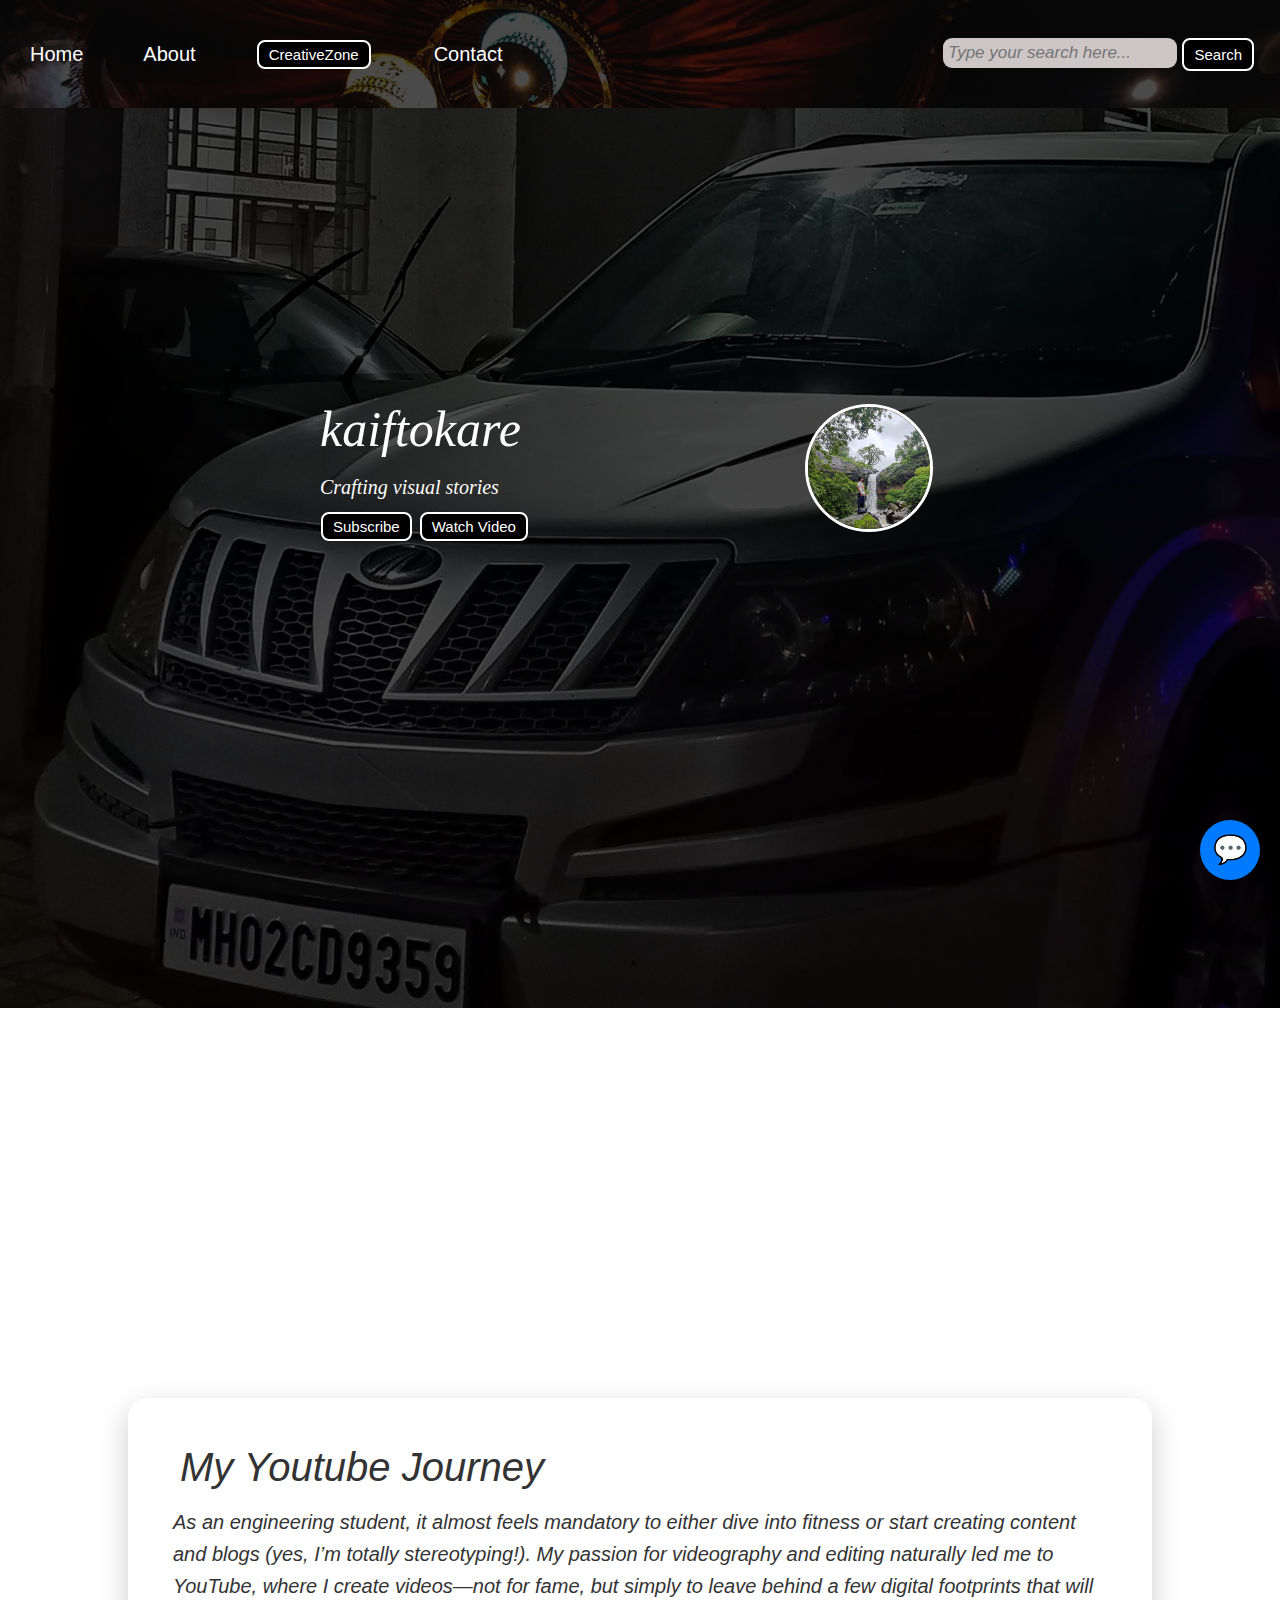
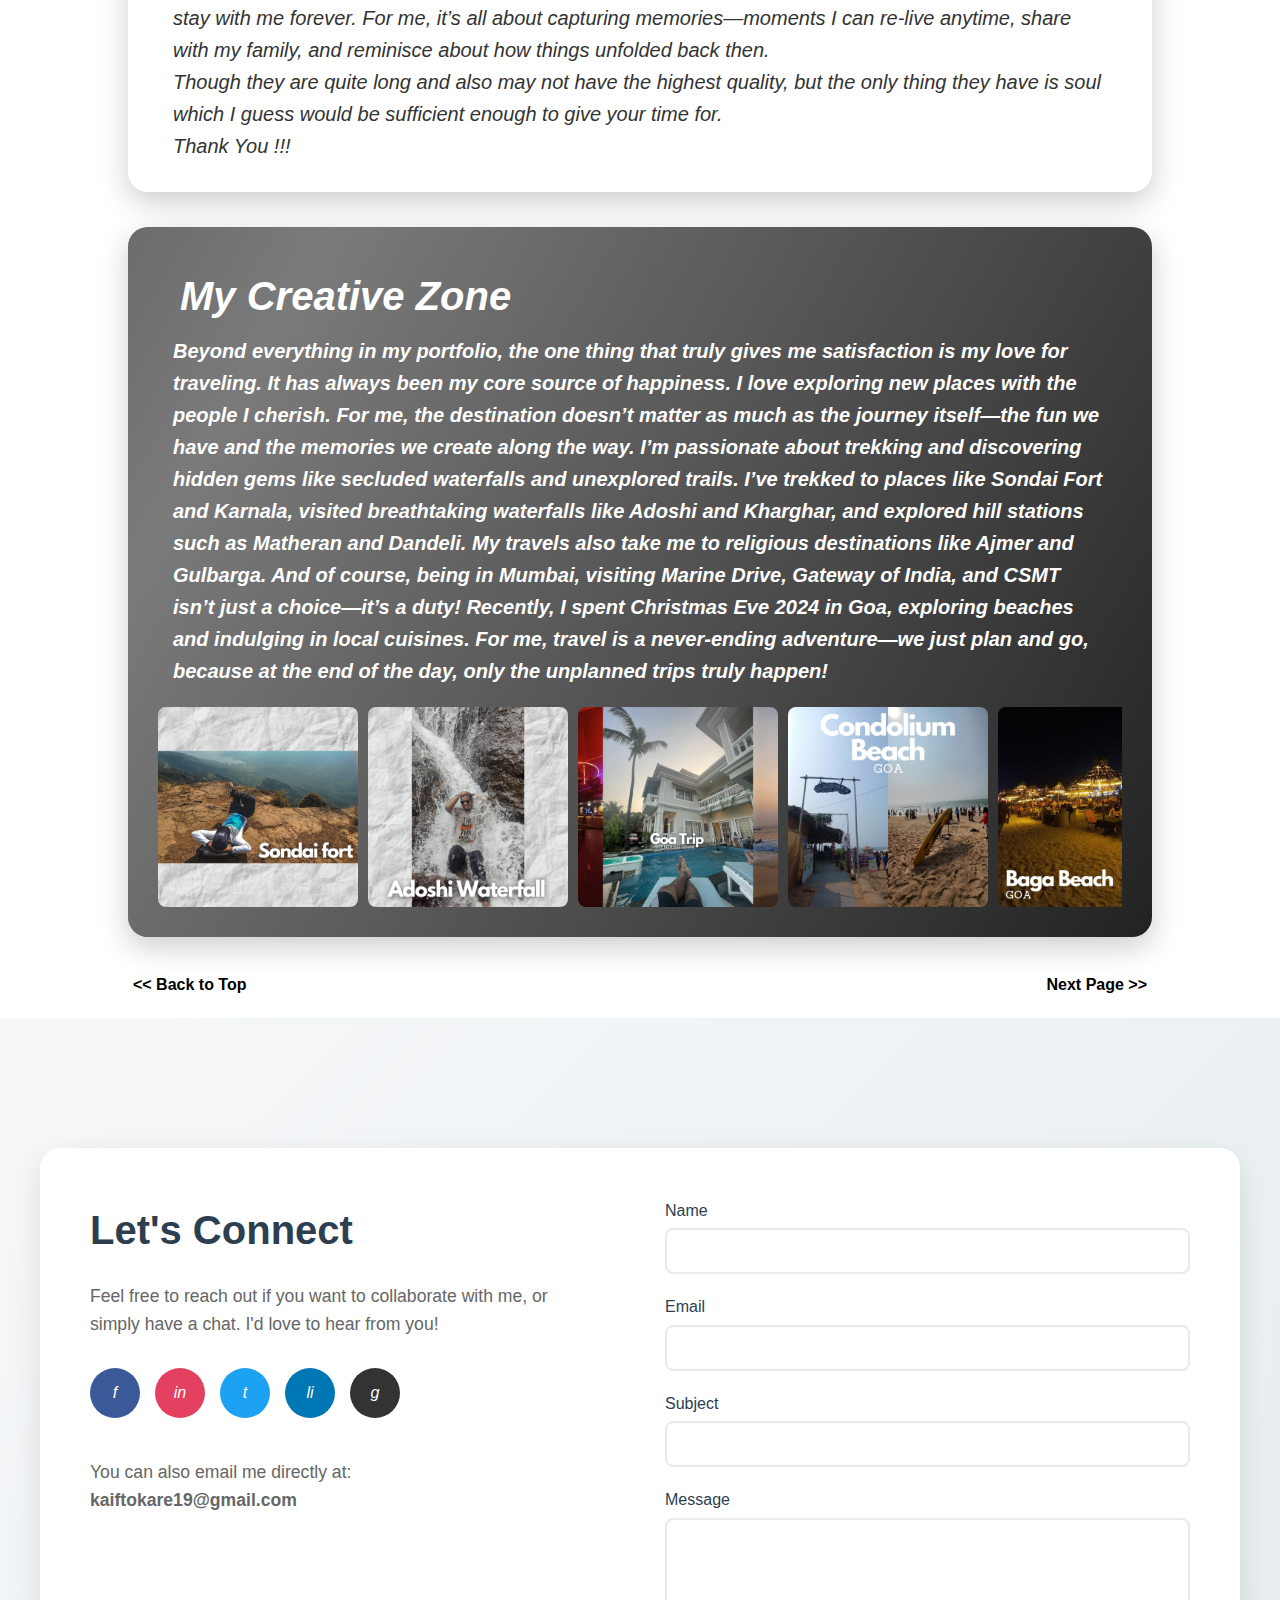
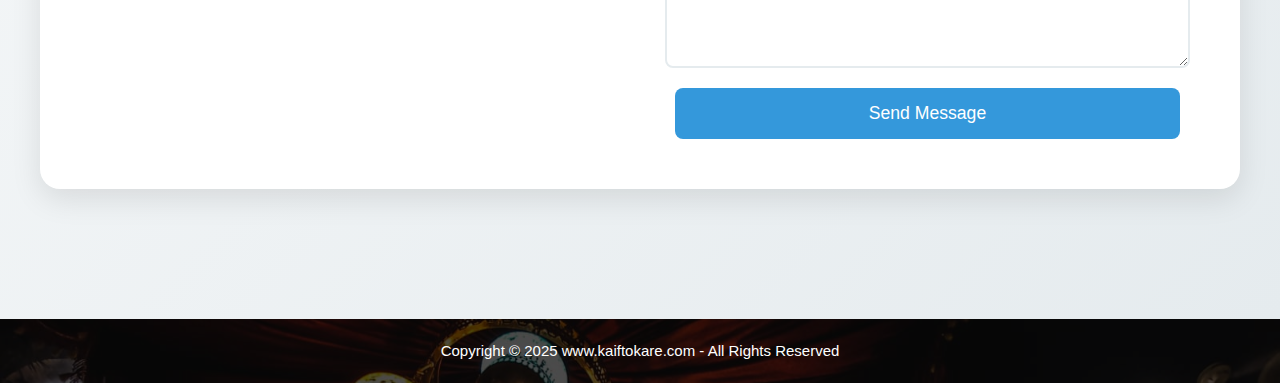
<file: services.html>
<!DOCTYPE html>
<html lang="en">

<head>
    <meta charset="UTF-8">
    <meta http-equiv="X-UA-Compatible" content="IE=edge">
    <meta name="viewport" content="width=device-width, initial-scale=1.0">
    <link rel="stylesheet" href="css/style.css">
    <title>kaiftokare - A Social Coder</title>
</head>

<body>
    <nav class="navbar background h-nav-resp">
        <ul class="nav-list v-class-resp">
            <li><a href="index.html">Home</a></li>
            <li><a href="about.html">About</a></li>
            <li><a href="services.html"><button class="btn">CreativeZone</button></a></li>
            <li><a href="index.html#contact">Contact</a></li>
        </ul>
        <div class="rightnav v-class-resp">
            <input type="text" id="searchQuery" class="search-bar" placeholder="Type your search here..." />
            <button class="btn btn-sm" onclick="searchGoogle()">Search</button>
            <script>
                function searchGoogle() {
                    // Get the search query
                    const query = document.getElementById("searchQuery").value.trim();

                    // Check if the query is not empty
                    if (query) {
                        // Redirect to Google search with the query
                        window.location.href = `https://www.google.com/search?q=${encodeURIComponent(query)}`;
                    } else {
                        alert("Please enter something to search!");
                    }
                }
            </script>
        </div>
        <div class="burger">
            <div class="line"></div>
            <div class="line"></div>
            <div class="line"></div>
        </div>
    </nav>
    <section class="background servicesSection services">
        <div class="box-main">

            <div class="firsthalf">
                <p class="text-big">kaiftokare</p>
                <p class="text-small">Crafting visual stories</p>
                <div class="buttons">
                    <a href="https://www.youtube.com/channel/UCRmKUDCAjbn1EbrLYfj8l4A"><button
                            class="btn">Subscribe</button></a>
                    <a href="https://youtu.be/hSNM10b3j7U"><button class="btn">Watch Video</button></a>
                </div>
            </div>

            <div class="secondhalf">
                <img src="image2/logo4.jpg" alt="Youtube Thubnail" class="glow3">
            </div>
        </div>
    </section>
    <div class="youtube">
        <iframe width="560" height="315" src="https://www.youtube.com/embed/wXhLbcCcmzA" title="YouTube video player"
            frameborder="0"
            allow="accelerometer; autoplay; clipboard-write; encrypted-media; gyroscope; picture-in-picture; web-share"
            allowfullscreen></iframe>

        <iframe width="560" height="315" src="https://www.youtube.com/embed/jd9qk3SibxY" title="YouTube video player"
            frameborder="0"
            allow="accelerometer; autoplay; clipboard-write; encrypted-media; gyroscope; picture-in-picture; web-share"
            allowfullscreen></iframe>

        <iframe width="560" height="315" src="https://www.youtube.com/embed/irFaDRQBVlc" title="YouTube video player"
            frameborder="0"
            allow="accelerometer; autoplay; clipboard-write; encrypted-media; gyroscope; picture-in-picture; web-share"
            allowfullscreen></iframe>

        <iframe width="560" height="315" src="https://www.youtube.com/embed/PHGMZYPNXsM" title="YouTube video player"
            frameborder="0"
            allow="accelerometer; autoplay; clipboard-write; encrypted-media; gyroscope; picture-in-picture; web-share"
            allowfullscreen></iframe>
    </div>
    <!-- Floating Chat Icon -->
    <div id="chat-icon">💬</div>

    <!-- Chatbot Window -->
    <div id="chatbot">
        <div id="chatbot-header">Crazybot</div>
        <div id="chatbot-body"></div>
        <div id="chatbot-footer">
            <input type="text" id="chatbot-input" placeholder="Type your message...">
            <button id="chatbot-send">Send</button>
        </div>
    </div>
    <script>
        // Global Variables
        let faqData = {}; // Will store the JSON data (questions and answers)
        let remainingQuestions = []; // Array of questions not yet asked
        let userQuestionCount = 0;  // Count of questions asked by the user
        let stage = 0; // 0: waiting for greeting, 1: suggestions displayed, 2: awaiting further action

        const chatIcon = document.getElementById('chat-icon');
        const chatbot = document.getElementById('chatbot');
        const chatbotBody = document.getElementById('chatbot-body');
        const chatbotInput = document.getElementById('chatbot-input');
        const chatbotSend = document.getElementById('chatbot-send');

        // Toggle chat window when icon is clicked
        chatIcon.addEventListener('click', () => {
            if (chatbot.style.display === 'none' || chatbot.style.display === '') {
                chatbot.style.display = 'flex';
                startConversation();
            } else {
                chatbot.style.display = 'none';
            }
        });

        // Append a message bubble to the chat area
        function addMessage(sender, text) {
            const messageDiv = document.createElement('div');
            messageDiv.classList.add('message');
            if (sender === 'Bot') {
                messageDiv.classList.add('bot-message');
            } else {
                messageDiv.classList.add('user-message');
            }
            messageDiv.textContent = text;
            chatbotBody.appendChild(messageDiv);
            chatbotBody.scrollTop = chatbotBody.scrollHeight;
        }

        // Start conversation by greeting the user
        function startConversation() {
            chatbotBody.innerHTML = ''; // Clear previous messages
            stage = 0;
            userQuestionCount = 0;
            addMessage('Bot', 'Heyy, please greet me by saying "hi" to continue.');
        }

        // --- Levenshtein Distance for Fuzzy Matching ---
        function levenshtein(a, b) {
            const an = a ? a.length : 0;
            const bn = b ? b.length : 0;
            if (an === 0) return bn;
            if (bn === 0) return an;
            const matrix = [];
            for (let i = 0; i <= bn; i++) { matrix[i] = [i]; }
            for (let j = 0; j <= an; j++) { matrix[0][j] = j; }
            for (let i = 1; i <= bn; i++) {
                for (let j = 1; j <= an; j++) {
                    if (b.charAt(i - 1).toLowerCase() === a.charAt(j - 1).toLowerCase()) {
                        matrix[i][j] = matrix[i - 1][j - 1];
                    } else {
                        matrix[i][j] = Math.min(
                            matrix[i - 1][j - 1] + 1,
                            matrix[i][j - 1] + 1,
                            matrix[i - 1][j] + 1
                        );
                    }
                }
            }
            return matrix[bn][an];
        }

        // Check if input is a greeting ("hi" or "hello") with allowance for a typo
        function isGreeting(input) {
            const greetings = ['hi','hey', 'hello'];
            for (let greet of greetings) {
                if (levenshtein(input.toLowerCase(), greet) <= 1) {
                    return true;
                }
            }
            return false;
        }

        // Find the best matching question among the remaining ones
        function findMatchingQuestion(input) {
            let bestMatch = null;
            let bestDistance = Infinity;
            for (let q of remainingQuestions) {
                let distance = levenshtein(input.toLowerCase(), q.toLowerCase());
                if (distance < bestDistance) {
                    bestDistance = distance;
                    bestMatch = q;
                }
            }
            // Accept a match if the distance is within an acceptable threshold
            if (bestMatch && bestDistance <= Math.max(1, bestMatch.length / 3)) {
                return bestMatch;
            }
            return null;
        }

        // Display the top 3 question suggestions (from remaining questions)
        function displaySuggestions() {
            // Remove any existing suggestion buttons (if any)
            let existingBtns = document.querySelectorAll('.question-btn, .option-container');
            existingBtns.forEach(btn => btn.remove());

            // If there are no remaining questions, tell the user
            if (remainingQuestions.length === 0) {
                addMessage('Bot', 'No more questions available. Thank you!');
                return;
            }

            // Show only the top 3 suggestions
            const suggestions = remainingQuestions.slice(0, 3);
            addMessage('Bot', 'Here are some questions you can ask:');
            suggestions.forEach(question => {
                const btn = document.createElement('button');
                btn.classList.add('question-btn');
                btn.textContent = question;
                btn.addEventListener('click', () => {
                    processUserQuestion(question);
                });
                chatbotBody.appendChild(btn);
            });
            chatbotBody.scrollTop = chatbotBody.scrollHeight;
        }

        // Process the user’s question input (whether typed or selected)
        function processUserQuestion(input) {
            // Display the user's message on the right
            addMessage('User', input);

            // Try to match the question among remaining questions
            let matchedQuestion;
            if (remainingQuestions.includes(input)) {
                matchedQuestion = input;
            } else {
                matchedQuestion = findMatchingQuestion(input);
            }

            // If a match is found, display the answer and remove that question from suggestions
            if (matchedQuestion) {
                addMessage('Bot', faqData[matchedQuestion]);
                // Remove the answered question from the remaining list
                remainingQuestions = remainingQuestions.filter(q => q !== matchedQuestion);
                userQuestionCount++;
            } else {
                addMessage('Bot', 'This question is irrelevant!!!');
            }

            // Decide what to do next
            if (userQuestionCount > 0 && userQuestionCount % 5 === 0 && remainingQuestions.length > 0) {
                // Ask if the user wants to continue
                askToContinue();
            } else {
                // Show next suggestions after a short delay
                setTimeout(() => {
                    displaySuggestions();
                }, 500);
            }
        }

        // Ask the user if they want to ask more questions
        function askToContinue() {
            // Remove any existing suggestion buttons
            let existingBtns = document.querySelectorAll('.question-btn, .option-container');
            existingBtns.forEach(btn => btn.remove());

            addMessage('Bot', 'Would you like to ask more questions?');
            const optionContainer = document.createElement('div');
            optionContainer.classList.add('option-container');

            const yesBtn = document.createElement('button');
            yesBtn.classList.add('option-btn');
            yesBtn.textContent = 'Yes';
            yesBtn.addEventListener('click', () => {
                addMessage('User', 'Yes');
                setTimeout(() => { displaySuggestions(); }, 300);
            });

            const noBtn = document.createElement('button');
            noBtn.classList.add('option-btn');
            noBtn.textContent = 'No';
            noBtn.addEventListener('click', () => {
                addMessage('User', 'No');
                addMessage('Bot', 'Okay, have a great day!');
            });

            optionContainer.appendChild(yesBtn);
            optionContainer.appendChild(noBtn);
            chatbotBody.appendChild(optionContainer);
            chatbotBody.scrollTop = chatbotBody.scrollHeight;
        }

        // Event listener for the send button
        chatbotSend.addEventListener('click', () => {
            const userInput = chatbotInput.value.trim();
            if (userInput === '') return;
            chatbotInput.value = '';

            // Stage 0: waiting for greeting
            if (stage === 0) {
                if (isGreeting(userInput)) {
                    addMessage('User', userInput);
                    stage = 1;
                    addMessage('Bot', 'Great! Let’s get started.');
                    // Display suggestions after initializing remainingQuestions
                    setTimeout(() => { displaySuggestions(); }, 500);
                } else {
                    addMessage('Bot', 'Please greet me by saying "hi" to continue.');
                }
            } else {
                // Process user input as a question
                processUserQuestion(userInput);
            }
        });

        // Allow Enter key to trigger the send button
        chatbotInput.addEventListener('keypress', (e) => {
            if (e.key === 'Enter') {
                chatbotSend.click();
            }
        });

        // Load FAQ data from JSON file and initialize remainingQuestions
        fetch('faq.json')
            .then(response => response.json())
            .then(data => {
                faqData = data;
                remainingQuestions = Object.keys(faqData);
            })
            .catch(error => console.error('Error loading FAQ data:', error));

    </script>

    <section class="section4">
        <div class="paras">
            <p class="sectionTag">My Youtube Journey</p>
            <p class="sectionSubTag">
                As an engineering student, it almost feels mandatory to either dive into fitness 
                or start creating content and blogs (yes, I’m totally stereotyping!). 
                My passion for videography and editing naturally led me to YouTube, where I 
                create videos—not for fame, but simply to leave behind a few digital footprints 
                that will stay with me forever.
                For me, it’s all about capturing memories—moments I can re-live anytime, 
                share with my family, and reminisce about how things unfolded back then.
            </p>
            <p class="sectionSubTag">
                Though they are quite long and also may not have the highest quality, but the only thing they have is soul which I guess 
                would be sufficient enough to give your time for.
            </p>
            <p class="sectionSubTag">
                Thank You !!!
            </p>

        </div>
    </section>
  
    <section class="section7 shining-section" id="about">
        <div class="paras">
            <p class="sectionTag">My Creative Zone</p>
            <p class="sectionSubTag text0">Beyond everything in my portfolio, the one thing that 
                truly gives me satisfaction is my love for traveling. It has always been my core 
                source of happiness. I love exploring new places with the people I cherish. 
                For me, the destination doesn’t matter as much as the journey itself—the fun we 
                have and the memories we create along the way.
                I’m passionate about trekking and discovering hidden gems like secluded waterfalls 
                and unexplored trails. I’ve trekked to places like Sondai Fort and Karnala, visited 
                breathtaking waterfalls like Adoshi and Kharghar, and explored hill stations such as 
                Matheran and Dandeli. My travels also take me to religious destinations like Ajmer and 
                Gulbarga.
                And of course, being in Mumbai, visiting Marine Drive, Gateway of India, and CSMT isn’t 
                just a choice—it’s a duty! Recently, I spent Christmas Eve 2024 in Goa, 
                exploring beaches and indulging in local cuisines. For me, travel is a never-ending 
                adventure—we just plan and go, because at the end of the day, only the unplanned trips 
                truly happen!
            </p>
        </div>
        <div class="image-slider">
            <div class="image-track">
                <img src="image2/01.png" alt="Image 1">
                <img src="image2/02.png" alt="Image 2">
                <img src="image2/08.jpg" alt="Image 3">
                <img src="image2/09.jpg" alt="Image 4">
                <img src="image2/010.jpg" alt="Image 5">
                <img src="image2/003.png" alt="Image 6">
                <img src="image2/004.png" alt="Image 7">
                <img src="image2/005.png" alt="Image 8">
                <img src="image2/006.png" alt="Image 9">
                <img src="image2/008.png" alt="Image 10">
            </div>
        </div>
    </section>

    <div class="backtotop">
        <a href="services.html" class="nav-link"> << Back to Top</a>
        <a href="index.html" class="nav-link">Next Page >></a>
    </div>

    <!-- Contact Section -->
    <section id="contact">
        <div class="contact-container">
            <!-- Contact Info -->
            <div class="contact-info">
                <h2>Let's Connect</h2>
                <p>Feel free to reach out if you want to collaborate with me, or simply have a chat. I'd love to hear
                    from you!</p>

                <!-- Social Links -->
                <div class="social-links">
                    <a href="https://facebook.com/kaif.tokare" class="social-btn facebook" title="Facebook">
                        <i>f</i>
                    </a>
                    <a href="https://instagram.com/kaiftokare" class="social-btn instagram" title="Instagram">
                        <i>in</i>
                    </a>
                    <a href="https://twitter.com/kaif_tokare" class="social-btn twitter" title="Twitter">
                        <i>t</i>
                    </a>
                    <a href="https://linkedin.com/in/kaif-tokare-877538249" class="social-btn linkedin"
                        title="LinkedIn">
                        <i>li</i>
                    </a>
                    <a href="https://github.com/Kaiftokare19" class="social-btn github" title="GitHub">
                        <i>g</i>
                    </a>
                </div>

                <p>You can also email me directly at:<br>
                    <strong>kaiftokare19@gmail.com</strong>
                </p>
            </div>

            <!-- Contact Form -->
            <form class="contact-form" id="contactForm">
                <div class="form-group">
                    <label for="name">Name</label>
                    <input type="text" id="name" name="name" required>
                </div>

                <div class="form-group">
                    <label for="email">Email</label>
                    <input type="email" id="email" name="email" required>
                </div>

                <div class="form-group">
                    <label for="subject">Subject</label>
                    <input type="text" id="subject" name="subject" required>
                </div>

                <div class="form-group">
                    <label for="message">Message</label>
                    <textarea id="message" name="message" required></textarea>
                </div>

                <button type="submit" class="submit-btn">Send Message</button>
            </form>
        </div>
    </section>

    <!-- Toast Notification -->
    <div class="toast" id="toast">Message sent successfully!</div>

    <footer class="background">
        <p class="text-footer">
            Copyright &copy; 2025 www.kaiftokare.com - All Rights Reserved
        </p>
    </footer>
    <script src="js/resp.js"></script>

</body>
</html>
</file>
<file: css/style.css>
@import url('https://fonts.googleapis.com/css2?family=EB+Garamond&display=swap');

* {
  margin: 0;
  padding: 0;
}

html {
  scroll-behavior: smooth;
}

/*For Colourful Trail on cursor
.cursor-trail {
    position: fixed;
    width: 20px;
    height: 20px;
    border-radius: 50%;
    pointer-events: none;
    opacity: 1.5;
    z-index: 9999;
  }*/

.logo {
  width: 20%;
  display: flex;
  justify-content: center;
  align-content: center;
}

.logo img {
  width: 50%;
  border: 3px solid white;
  border-radius: 50px;
}

.logo:hover {
  transform: scale(0.9);
  z-index: 1;
}

.navbar {
  display: flex;
  justify-content: center;
  align-items: center;
  /*position: sticky;*/
  top: 0;
  cursor: pointer;
  height: 12vh;
}

.nav-list {
  width: 50%;
  display: flex;
  align-items: center;
}

.nav-list li {
  list-style: none;
  padding: 26px 30px;
}

.nav-list li a {
  text-decoration: none;
  color: white;
  font-size: 20px;
}

.nav-list li a:hover {
  color: grey;
}

.rightnav {
  width: 50%;
  text-align: right;
  padding: 0 23px;
}

#searchQuery {
  padding: 5px;
  font-size: 17px;
  border: #000;
  border-radius: 9px;
  font-style: italic;
  background-color: #cdc6c6;
}

.background {
  background: rgba(0, 0, 0, 0.7) url('../image/img.jpg.jpeg');
  background-size: cover;
  background-blend-mode: darken;
}

.services {
  background: rgba(0, 0, 0, 0.7) url('../image2/Car.png');
  background-size: cover;
  background-blend-mode: darken;
}

.about {
  background: rgba(0, 0, 0, 0.7) url('../image/pic6.jpg.jpeg');
  background-size: cover;
  background-blend-mode: darken;
}

.firstSection {
  height: 100vh;
}

.aboutSection {
  height: 100vh;
}

.servicesSection {
  height: 100vh;
}

.box-main {
  display: flex;
  justify-content: center;
  align-items: center;
  color: white;
  font-family: 'https://fonts.googleapis.com/css2?family=EB+Garamond&display=swap';
  max-width: 50%;
  margin: auto;
  height: 80%;
}

.firsthalf {
  width: 75%;
  display: flex;
  flex-direction: column;
  justify-content: center;
  gap: 2px;
}

.secondhalf {
  width: 30%;
}

.secondhalf img {
  width: 70%;
  border: solid white;
  border-radius: 150px;
  display: block;
  margin: auto;
}

.secondhalf:hover {
  transform: scale(1.2);
  z-index: 1;
  cursor: pointer;
}

.text-big {
  font-size: 50px;
  font-style: italic;
}

.text-Achieve {
  font-size: 50px;
  font-style: italic;
}

@media (max-width:768px) {
  .text-Achieve {
    font-size: 20px;
    /* Smaller size on mobile */
  }
}

/*.text-big:hover{
    font-size: 55px;
    cursor: pointer;    
}*/
.text-small {
  font-size: 20px;
  font-style: oblique;
}

.btn {
  padding: 4px 10px;
  margin: 7px 1px;
  border: 2px solid white;
  border-radius: 8px;
  font-size: 15px;
  background: none;
  color: white;
  cursor: pointer;
  background-color: #000;
  margin-right: 3px;
}

.btn:hover {
  transform: scale(1);
  z-index: 2;
  background-color: white;
  color: #000;
  margin-right: 10px;
}

.glowing-button {
  position: relative;
  padding: 15px 30px;
  background: linear-gradient(90deg, #4d4d4d, #000000);
  color: white;
  border: none;
  border-radius: 25px;
  font-size: 16px;
  cursor: pointer;
  overflow: hidden;
  box-shadow: 0 0 20px rgba(0, 255, 255, 0.5);
  transition: all 0.3s ease;
}

.glowing-button::before {
  content: '';
  position: absolute;
  top: -50%;
  left: -50%;
  width: 200%;
  height: 200%;
  background: linear-gradient(to right,
      transparent,
      rgba(255, 255, 255, 0.3),
      transparent);
  transform: rotate(45deg);
  animation: shine 3s infinite;
}

.glowing-button:hover {
  transform: translateY(-2px);
  box-shadow: 0 0 8px rgba(0, 255, 255, 0.8);
}

@keyframes shine {
  0% {
    left: -50%;
  }

  100% {
    left: 150%;
  }
}

.glow::before {
  background: linear-gradient(to right,
      transparent,
      rgba(255, 255, 255, 0.3),
      transparent);
  transform: rotate(45deg);
  animation: shine 3s infinite;
}

.glow:hover {
  transform: translateY(-2px);
  box-shadow: 0 0 10px rgba(90, 0, 0, 0.8);
}

@keyframes shine {
  0% {
    left: -50%;
  }

  100% {
    left: 150%;
  }
}

.glow2::before {
  background: linear-gradient(to right,
      transparent,
      rgba(255, 255, 255, 0.3),
      transparent);
  transform: rotate(45deg);
  animation: shine 3s infinite;
}

.glow2:hover {
  transform: translateY(-2px);
  box-shadow: 0 0 30px rgba(90, 36, 0, 0.8);
}

@keyframes shine {
  0% {
    left: -50%;
  }

  100% {
    left: 150%;
  }
}

.glow3::before {
  background: linear-gradient(to right,
      transparent,
      rgba(255, 255, 255, 0.3),
      transparent);
  transform: rotate(45deg);
  animation: shine 3s infinite;
}

.glow3:hover {
  transform: translateY(-2px);
  box-shadow: 0 0 100px rgba(0, 0, 0, 0.8);
}

@keyframes shine {
  0% {
    left: -50%;
  }

  100% {
    left: 150%;
  }
}

.btn-sm {
  padding: 6px 10px;
  vertical-align: middle;
}

.btn-dark {
  color: black;
  border: 1px solid black;
  display: flex;
  justify-content: center;
  align-items: center;
  margin: auto;
}

.section1 {
  /*height:500px;*/
  display: flex;
  justify-content: space-evenly;
  align-items: center;
  margin: auto;
  max-width: 80%;
  padding: 30px;
  font-style: oblique;
  border-radius: 20px;
  box-shadow: 0 10px 30px rgba(0, 0, 0, 0.2);
  margin-top: 35px;
  /*animation-name:Kaif1;
    animation-duration:1s;
    animation-iteration-count: 1; 
    animation-timing-function: ease-in-out; 
    animation-direction: alternate; */
}

/*@keyframes Kaif1{
    from{
       max-width:60%;
    }
    to{
       max-width:80%;
    }
}*/
.sectionTag {
  font-size: 40px;
  padding: 7px;
}

.sectionSubTag {
  font-size: 20px;
}

@media only screen and (max-width:1140px) {
  .sectionTag {
    font-size: 18px;
    font-style: bold;
  }

  .sectionSubTag {
    font-size: 14px;
  }
}

.section2 {
  /*height:450px;*/
  display: flex;
  justify-content: space-evenly;
  align-items: center;
  margin: auto;
  max-width: 80%;
  flex-direction: row-reverse;
  padding: 20px;
  font-style: oblique;
  border-radius: 20px;
  box-shadow: 0 10px 30px rgba(0, 0, 0, 0.2);
  margin-top: 35px;
}

.section3 {
  /*height:450px;*/
  display: flex;
  justify-content: space-evenly;
  align-items: center;
  margin: auto;
  max-width: 80%;
  padding: 20px;
  font-style: oblique;
  border-radius: 20px;
  box-shadow: 0 10px 30px rgba(0, 0, 0, 0.2);
  margin-top: 35px;

}

.section4 {
  /*height:450px;*/
  display: flex;
  justify-content: space-evenly;
  align-items: center;
  margin: auto;
  max-width: 80%;
  flex-direction: row-reverse;
  padding: 30px;
  font-style: oblique;
  border-radius: 20px;
  box-shadow: 0 10px 30px rgba(0, 0, 0, 0.2);
  margin-top: 35px;
  margin-bottom: 35px;
}

.section5 {
  /*height:450px;*/
  display: flex;
  justify-content: space-evenly;
  align-items: center;
  margin: auto;
  max-width: 80%;
  flex-direction: row-reverse;
  padding: 15px;
  border-radius: 20px;
  box-shadow: 0 10px 30px rgba(0, 0, 0, 0.2);
  margin-top: 35px;
  margin-bottom: 35px;
}


.shining-section {
  position: relative;
  background: #222;
  color: white;
  font-size: 1.5rem;
  font-weight: bold;
  overflow: hidden;
}

.shining-section::before {
  content: "";
  /* Added this line */
  position: absolute;
  top: 0;
  left: -100%;
  width: 200%;
  height: 100%;
  background: linear-gradient(120deg, transparent, rgba(255, 255, 255, 0.4), transparent);
  animation: shine 5s infinite linear;
}

@keyframes shine {
  0% {
    left: -100%;
  }

  100% {
    left: 100%;
  }
}

.shining-section2 {
  position: relative;
  background: #222;
  color: white;
  font-size: 1.5rem;
  overflow: hidden;
}


.shining-section2::before {
  content: "";
  /* Added this line */
  position: absolute;
  top: 0;
  left: -100%;
  width: 80%;
  height: 100%;
  background: linear-gradient(120deg, transparent, rgba(255, 255, 255, 0.4), transparent);
  animation: shine 5s infinite linear;
}

@keyframes shine {
  0% {
    left: -100%;
  }

  100% {
    left: 100%;
  }
}

.section7 {
  display: flex;
  flex-direction: column;
  justify-content: center;
  align-items: center;
  margin: auto;
  max-width: 80%;
  padding: 30px;
  font-style: oblique;
  border-radius: 20px;
  box-shadow: 0 10px 30px rgba(0, 0, 0, 0.2);
  margin-top: 35px;
  margin-bottom: 35px;
}

.image-container {
  display: flex;
  justify-content: center;
  margin: 20px;
}

.main-image {
  width: 200px;
  height: auto;
  border-radius: 12px;
}

.image-slider {
  width: 100%;
  overflow: hidden;
  position: relative;
  margin-top: 20px;
}

.image-track {
  display: flex;
  gap: 10px;
  width: calc(115px * 10);
  animation: slide 20s linear infinite;
}

.image-track img {
  width: 200px;
  height: auto;
  border-radius: 8px;
}

@keyframes slide {
  0% { transform: translateX(100%); }
  100% { transform: translateX(-100%); }
}

@media (max-width: 768px) {
  .image-container {
    margin: 10px;
  }

  .main-image {
    width: 150px;
  }

  .image-slider {
    margin-top: 15px;
  }

  .image-track {
    gap: 5px;
    width: calc(80px * 10);
    animation: slide 15s linear infinite;
  }

  .image-track img {
    width: 120px;
  }

  @keyframes slide {
    0% { transform: translateX(100%); }
    100% { transform: translateX(-100%); }
  }
}


.paras {
  padding: 0 15px;
}

.thumbnail1 img {
  width: 350px;
  height: 350px;
  border-radius: 20px;
  cursor: pointer;
}

.thumnail1 {
  transition: 1s;
}

.image-container {
  position: relative;
  display: inline-block;
}

.new-tag {
  position: absolute;
  top: 10px;
  right: 10px;
  background: rgb(173, 0, 121);
  color: white;
  font-size: 12px;
  font-weight: bold;
  padding: 5px 10px;
  border-radius: 5px;
  /* Glow effect using animation */
  animation: glow 1.5s infinite;
}

/* Keyframes for the glow animation */
@keyframes glow {
  0% {
    box-shadow: 0 0 5px rgb(173, 0, 121);
  }

  50% {
    box-shadow: 0 0 20px rgb(173, 0, 121);
  }

  100% {
    box-shadow: 0 0 5px rgb(173, 0, 121);
  }
}



.thumbnail1:hover {
  transform: scale(0.9);
  z-index: 1;
}

.thumbnail2 img {
  width: 250px;
  height: 250px;
  border-radius: 20px;
  cursor: pointer;
}

.thumnail2 {
  transition: 1s;
}

.thumbnail2:hover {
  transform: scale(0.9);
  z-index: 1;
}

.thumbnail3 img {
  width: 300px;
  height: 300px;
  border-radius: 20px;
  cursor: pointer;
}

.thumnail3 {
  transition: 1s;
}

.thumbnail3:hover {
  transform: scale(0.9);
  z-index: 1;
}

.thumbnail4 img {
  width: 250px;
  height: 250px;
  border-radius: 20px;
  cursor: pointer;
}

.thumnail4 {
  transition: 1s;
}

.thumbnail4:hover {
  transform: scale(0.9);
  z-index: 1;
}

.more-text {
  display: none;
}

.read-more {
  cursor: pointer;
  text-decoration: none;
  color: #1da1f2
}

.read-more:hover {
  text-decoration: underline;
}




.container-1 {
  display: flex;
  gap: 20px;
  display: flex;
  justify-content: center;
  align-items: center;
  background: #f4f4f4;
}

.card-1,
.card-2,
.card-3,
.card-4,
.card-5 {
  width: 200px;
  height: 300px;
  background: white;
  border-radius: 10px;
  overflow: hidden;
  box-shadow: 0 4px 8px rgba(0, 0, 0, 0.2);
  text-align: center;
  cursor: pointer;
}

.image-1,
.image-2,
.image-3,
.image-4,
.image-5 {
  width: 100%;
  height: 80%;
  object-fit: cover;
}

.image-1:hover,
.image-2:hover,
.image-3:hover,
.image-4:hover,
.image-5:hover {
  transform: scale(1.05);
}

.text-1,
.text-2,
.text-3,
.text-4,
.text-5 {
  font-size: 18px;
  font-style: oblique;
  text-align: center;
}

/*Modal Styles*/
.modal-1 {
  display: none;
  position: fixed;
  top: 0;
  left: 0;
  width: 100%;
  height: 100%;
  background: rgba(0, 0, 0, 0.7);
  justify-content: center;
  align-items: center;
}

.modal-content-1 {
  width: 90%;
  max-width: 500px;
  background: white;
  padding: 20px;
  border-radius: 10px;
  text-align: center;
  position: relative;
  box-shadow: 0 4px 10px rgba(0, 0, 0, 0.3);
  animation: fadeIn 0.3s ease-in-out;
}

.close-1 {
  position: absolute;
  top: 10px;
  right: 15px;
  font-size: 30px;
  font-weight: bold;
  cursor: pointer;
  color: #000;
  transition: 0.3s;
  background-color: #0077b5;
}

.close-1:hover {
  color: red;
}

.modal-image-1 {
  width: 100%;
  height: auto;
  border-radius: 10px;
}

.modal-text-1 {
  font-size: 20px;
  font-style: oblique;
}

@keyframes fadeIn {
  from {
    opacity: 0;
    transform: translateY(-10px);
  }

  to {
    opacity: 1;
    transform: translateY(0);
  }
}

@media (max-width: 768px) {
  .container-1 {
    flex-direction: column;
    gap: 15px;
    align-items: center;
    padding: 10px;
  }

  .card-1,
  .card-2,
  .card-3,
  .card-4,
  .card-5 {
    width: 90%;
    height: auto;
  }

  .image-1,
  .image-2,
  .image-3,
  .image-4,
  .image-5 {
    height: 200px;
  }

  .text-1,
  .text-2,
  .text-3,
  .text-4,
  .text-5 {
    font-size: 16px;
    padding: 10px;
  }

  .modal-content-1 {
    width: 95%;
    padding: 15px;
  }

  .close-1 {
    font-size: 24px;
    top: 5px;
    right: 10px;
  }

  .modal-text-1 {
    font-size: 18px;
  }
}


.container {
  display: flex;
  flex-wrap: wrap;
  gap: 20px;
  justify-content: center;

  background: #0d0d0d;
  color: white;
  justify-content: center;
  align-items: center;
}

.card {
  width: 200px;
  height: 300px;
  background: linear-gradient(135deg, #1e1e1e, #333);
  border-radius: 15px;
  box-shadow: 0px 10px 30px rgba(0, 255, 255, 0.2);
  cursor: pointer;
  overflow: hidden;
  transition: all 0.3s ease-in-out;
  position: relative;
}

.card img {
  width: 100%;
  height: 150px;
  object-fit: cover;
  border-top-left-radius: 15px;
  border-top-right-radius: 15px;
}

.card-content {
  padding: 15px;
  opacity: 1;
  transition: opacity 0.3s ease-in-out;
}

.expanded {
  width: 350px;
  height: 450px;
  transition: all 0.5s ease-in-out;
}

.expanded .card-content {
  opacity: 1;
}

/*
@media (max-width: 768px) {
  .container {
      flex-direction: column-reverse;
      align-items: center;
  }
}
*/





.container-2 {
  display: grid;
  grid-template-columns: 1fr 1fr;
  gap: 10px;
  margin: auto;
  color: white;
  margin: 0;
  padding: 20px;
  margin-top: 20px;
}

.grid-item {
  display: flex;
  align-items: center;
  justify-content: center;
  padding: 20px;
  border-radius: 10px;
  text-align: center;
}

.grid-item img {
  width: 400px;
  height: 400px;
}

.grid-item img:hover {
  transform: scale(1.05);
  border-radius: 10px;
}

.dark {
  background-color: #373737;
}

.text {
  display: flex;
  flex-direction: column;
  text-align: center;
  padding: 20px;
}

.text h2 {
  margin-bottom: 10px;
  font-size: 50px;
  color: #2ecc71;
}

.text p {
  font-size: 20px;
  line-height: 1.5;
  margin: 0;
}

@media (max-width: 768px) {
  .container {
    grid-template-columns: 1fr;
  }

  .grid-item img {
    width: 100px;
    height: 100px;
  }

  .text h2 {
    font-size: 20px;
  }

  .text p {
    font-size: 12px;
  }
}




.vidAbout video {
  width: 300px;
  height: 560px;
  border-radius: 20px;
  cursor: pointer;
}

.vidAbout {
  transition: 1s;
}

.vidAbout:hover {
  transform: scale(0.9);
  z-index: 1;
}

.videditAbout video {
  width: 520px;
  height: 300px;
  border-radius: 40px;
  cursor: pointer;
  display: flex;
  padding: 20px 20px;
  justify-content: center;
  align-items: center;
  margin: auto;
}

.videditAbout {
  transition: 1s;
}

.videditAbout:hover {
  transform: scale(0.9);
  z-index: 1;
}

.contact {
  background-color: #dde2f3;
  height: 55vh;
  padding: 20px;
}

.youtube {
  width: 97%;
  height: 100%;
  display: flex;
  justify-content: center;
  align-items: center;
  padding: 20px;
  border: 2px;
  border-radius: 150px;
}

.Text-center {
  text-align: center;
  font-size: 30px;
}

.Form {
  max-width: 62%;
  margin: 10px auto;
  display: flex;
  justify-content: center;
  align-items: center;
}

.Form input {
  margin: 10px 0;
  width: 100%;
  font-size: 19px;
  border: 2px solid grey;
  border-radius: 6px;
}

.text-footer {
  text-align: center;
  font-size: 15px;
  padding: 20px 0;
  display: flex;
  justify-content: center;
  align-items: center;
  color: white;
}

.burger {
  display: none;
  position: absolute;
  right: 5%;
  top: 15px;
  cursor: pointer;
}

.line {
  width: 34px;
  height: 4px;
  background-color: white;
  margin: 5px 5px;
}

#chat-icon {
  position: fixed;
  bottom: 20px;
  right: 20px;
  width: 60px;
  height: 60px;
  background-color: #007bff;
  border-radius: 50%;
  cursor: pointer;
  display: flex;
  align-items: center;
  justify-content: center;
  color: #fff;
  font-size: 28px;
  box-shadow: 0 4px 8px rgba(0, 0, 0, 0.3);
  animation: pulse 2s infinite;
  z-index: 1000;
}

@keyframes pulse {
  0% {
    transform: scale(1);
  }

  50% {
    transform: scale(1.1);
  }

  100% {
    transform: scale(1);
  }
}

/* Chat Window Container */
#chatbot {
  position: fixed;
  bottom: 90px;
  right: 20px;
  width: 320px;
  max-height: 500px;
  background-color: #222;
  color: #fff;
  border-radius: 20px;
  box-shadow: 0 4px 16px rgba(0, 0, 0, 0.5);
  display: none;
  flex-direction: column;
  overflow: hidden;

  animation: fadeIn 0.5s ease-out;
  z-index: 1000;
}

@keyframes fadeIn {
  from {
    opacity: 0;
    transform: translateY(20px);
  }

  to {
    opacity: 1;
    transform: translateY(0);
  }
}

/* Chat Header */
#chatbot-header {
  background-color: #007bff;
  padding: 10px;
  text-align: center;
  font-weight: bold;
}

/* Chat Body - conversation area */
#chatbot-body {
  padding: 10px;
  flex: 1;
  overflow-y: auto;
  display: flex;
  flex-direction: column;
}

/* Chat Footer */
#chatbot-footer {
  display: flex;
  padding: 10px;
  border-top: 1px solid #444;
}

#chatbot-input {
  flex: 1;
  padding: 5px;
  border: none;
  border-radius: 4px;
}

#chatbot-send {
  margin-left: 5px;
  padding: 5px 10px;
  border: none;
  border-radius: 4px;
  background-color: #007bff;
  color: #fff;
  cursor: pointer;
}

/* Message Bubbles */
.message {
  max-width: 80%;
  margin-bottom: 10px;
  padding: 8px 12px;
  border-radius: 20px;
  animation: fadeInMessage 0.3s forwards;
  word-wrap: break-word;
}

@keyframes fadeInMessage {
  from {
    opacity: 0;
    transform: translateY(10px);
  }

  to {
    opacity: 1;
    transform: translateY(0);
  }
}

.bot-message {
  background-color: #eee;
  color: #000;
  align-self: flex-start;
}

.user-message {
  background-color: #007bff;
  color: #fff;
  align-self: flex-end;
}

/* Question Buttons */
.question-btn {
  background-color: #444;
  border: none;
  border-radius: 4px;
  padding: 5px 10px;
  margin: 3px 0;
  color: #fff;
  cursor: pointer;
  width: 100%;
  text-align: left;
}

.question-btn:hover {
  background-color: #555;
}

/* Continue Conversation Options */
.option-btn {
  background-color: #007bff;
  border: none;
  border-radius: 4px;
  padding: 5px 10px;
  margin: 5px;
  color: #fff;
  cursor: pointer;
  flex: 1;
}

.option-container {
  display: flex;
  justify-content: space-between;
  margin-top: 10px;
}


@media (max-width: 768px) {
  /* Minimized Chatbot Button */
  #chatbot-button {
    position: fixed;
    bottom: 20px;
    right: 20px;
    width: 50px;
    height: 50px;
    background-color: #007bff;
    border-radius: 50%;
    display: flex;
    align-items: center;
    justify-content: center;
    box-shadow: 0 4px 10px rgba(0, 0, 0, 0.3);
    cursor: pointer;
    z-index: 1100;
  }

  #chatbot-button img {
    width: 30px;
    height: 30px;
  }

  /* Chatbot Window */
  #chatbot {
    width: 85%;
    max-width: 350px;
    bottom: 80px;
    right: 5%;
    left: 5%;
    max-height: 70vh;
    border-radius: 15px;
    display: none; /* Hidden initially */
    transition: all 0.3s ease;
  }

  #chatbot-header {
    font-size: 1.1rem;
    padding: 10px;
    text-align: center;
  }

  #chatbot-body {
    max-height: 55vh;
    overflow-y: auto;
    padding: 12px;
  }

  #chatbot-footer {
    flex-direction: row;
    padding: 8px;
  }

  #chatbot-input {
    font-size: 1rem;
    padding: 10px;
    flex: 1;
  }

  #chatbot-send {
    width: auto;
    padding: 10px;
  }

  /* Toggle Visibility */
  .hidden {
    display: none;
  }
}

.backtotop {
  display: flex;
  align-items: center;
  justify-content: center;
  gap: 800px; /* Adjust spacing between links */
  margin : 20px;
}

.nav-link {
  text-decoration: none; /* Removes underline */
  font-size: 16px;
  font-weight: bold;
  color: black; /* Default color */
  transition: color 0.3s ease;
}

.nav-link:hover {
  color: blue; /* Change color on hover */
}
@media (max-width: 768px) {
  .backtotop {
    gap : 1px;
    flex-direction: column; /* Stack links vertically */
    text-align: center;
  }

  .nav-link {
    font-size: 14px; /* Slightly smaller text */
    padding: 10px 0; /* Add spacing */
  }
}

@media only screen and (max-width:1140px) {
  .nav-list {
    flex-direction: column;
  }

  .navbar {
    flex-direction: column;
    transition: all 0.7s ease-out;
    height: 447px;
  }

  .rightnav {
    text-align: center;
  }

  .box-main {
    flex-direction: column-reverse;
    max-width: 100%;
  }

  #searchQuery {
    width: 90%;
    box-shadow: 0 10px 30px rgba(255, 255, 255, 0.2);
  }

  .burger {
    display: block;
  }

  .h-nav-resp {
    height: 72px;
  }

  .v-class-resp {
    opacity: 0;
  }

  .section1 {
    flex-direction: column-reverse;
  }

  .section2 {
    flex-direction: column-reverse;
  }

  .section3 {
    flex-direction: column-reverse;
  }

  .section4 {
    flex-direction: column-reverse;
  }

  .section5 {
    flex-direction: column-reverse;
  }

  .section6 {
    flex-direction: column-reverse;
  }

  .buttons {
    text-align: center;
  }

  .logo {
    display: flex;
    justify-content: center;
    align-items: center;
  }

  .paras {
    padding: 0;
    text-align: center;
  }

  .thumbnail1 img {
    width: 210px;
    height: 210px;
  }

  .thumbnail2 img {
    width: 210px;
    height: 210px;
  }

  .thumbnail3 img {
    width: 210px;
    height: 210px;
  }

  .thumbnail4 img {
    width: 210px;
    height: 210px;
  }

  .text-big {
    text-align: center;
  }

  .text-small {
    text-align: center;
  }

  .text-Achieve {
    text-align: center;
  }

  .vidAbout video {
    width: 210px;
    height: 210px;
  }

  .youtube {
    flex-direction: column;
    padding: 20px;
  }

  .videditAbout video {
    width: 280px;
    height: 180px;
  }
}

/*For 3D Animations*/
.scene {
  width: 200px;
  height: 200px;
  perspective: 600px;
  margin: 100px auto;
}

.cube {
  width: 100%;
  height: 100%;
  position: relative;
  transform-style: preserve-3d;
  transform: translateZ(-100px);
  transition: transform 1s;
}

.cube.spinning {
  animation: spin 5s infinite linear;
}

.face {
  position: absolute;
  width: 200px;
  height: 200px;
  border: 2px solid #000;
  display: flex;
  align-items: center;
  justify-content: center;
  font-size: 20px;
  background: rgba(141, 214, 249, 0.8);
  cursor: pointer;
}

.front {
  transform: rotateY(0deg) translateZ(100px);
}

.right {
  transform: rotateY(90deg) translateZ(100px);
}

.back {
  transform: rotateY(180deg) translateZ(100px);
}

.left {
  transform: rotateY(-90deg) translateZ(100px);
}

.top {
  transform: rotateX(90deg) translateZ(100px);
}

.bottom {
  transform: rotateX(-90deg) translateZ(100px);
}

@keyframes spin {
  from {
    transform: translateZ(-100px) rotateX(0deg) rotateY(0deg);
  }

  to {
    transform: translateZ(-100px) rotateX(360deg) rotateY(360deg);
  }
}

#controls {
  text-align: center;

  margin-bottom: 50px;
}

button {
  padding: 10px 20px;
  margin: 0 10px;
  cursor: pointer;
}

/*Contact Us section */
/* Global Styles */
* {
  margin: 0;
  padding: 0;
  box-sizing: border-box;
}

body {
  font-family: 'Segoe UI', Tahoma, Geneva, Verdana, sans-serif;
  line-height: 1.6;
  color: #333;
}

/* Navigation Button */
.nav-contact-btn {
  position: fixed;
  top: 20px;
  right: 20px;
  padding: 12px 24px;
  background: #2c3e50;
  color: white;
  border: none;
  border-radius: 25px;
  cursor: pointer;
  transition: all 0.3s ease;
  z-index: 1000;
  text-decoration: none;
  font-weight: 500;
}

.nav-contact-btn:hover {
  background: #34495e;
  transform: translateY(-2px);
  box-shadow: 0 5px 15px rgba(0, 0, 0, 0.2);
}

/* Contact Section */
#contact {
  background: linear-gradient(135deg, #f6f8f9 0%, #e5ebee 100%);
  padding: 100px 20px;
  min-height: 100vh;
  display: flex;
  align-items: center;
  justify-content: center;
}

.contact-container {
  max-width: 1200px;
  display: grid;
  grid-template-columns: 1fr 1fr;
  gap: 50px;
  margin-top: 30px;
  margin-bottom: 30px;
  background: white;
  padding: 50px;
  border-radius: 20px;
  box-shadow: 0 10px 30px rgba(0, 0, 0, 0.1);
}

/* Contact Info */
.contact-info {
  padding-right: 30px;
}

.contact-info h2 {
  font-size: 2.5em;
  margin-bottom: 20px;
  color: #2c3e50;
}

.contact-info p {
  color: #666;
  margin-bottom: 30px;
  font-size: 1.1em;
}

/* Social Links */
.social-links {
  display: flex;
  gap: 15px;
  margin-bottom: 40px;
}

.social-btn {
  width: 50px;
  height: 50px;
  border-radius: 50%;
  display: flex;
  align-items: center;
  justify-content: center;
  color: white;
  text-decoration: none;
  transition: all 0.3s ease;
}

.social-btn:hover {
  transform: translateY(-5px);
}

.facebook {
  background: #3b5998;
}

.instagram {
  background: #e4405f;
}

.twitter {
  background: #1da1f2;
}

.linkedin {
  background: #0077b5;
}

.github {
  background: #333;
}

/* Contact Form */
.contact-form {
  display: flex;
  flex-direction: column;
  gap: 20px;
}

.form-group {
  display: flex;
  flex-direction: column;
  gap: 5px;
}

.form-group label {
  font-weight: 500;
  color: #2c3e50;
}

.form-group input,
.form-group textarea {
  padding: 12px;
  border: 2px solid #e5ebee;
  border-radius: 8px;
  font-size: 1em;
  transition: border-color 0.3s ease;
}

.form-group input:focus,
.form-group textarea:focus {
  outline: none;
  border-color: #3498db;
}

textarea {
  min-height: 150px;
  resize: vertical;
}

.submit-btn {
  padding: 15px 30px;
  background: #3498db;
  color: white;
  border: none;
  border-radius: 8px;
  cursor: pointer;
  font-size: 1.1em;
  font-weight: 500;
  transition: all 0.3s ease;
}

.submit-btn:hover {
  background: #2980b9;
  transform: translateY(-2px);
}

/* Toast Notification */
.toast {
  position: fixed;
  bottom: 20px;
  right: 20px;
  background: #2ecc71;
  color: white;
  padding: 15px 30px;
  border-radius: 8px;
  opacity: 0;
  transform: translateY(100px);
  transition: all 0.3s ease;
}

.toast.show {
  opacity: 1;
  transform: translateY(0);
}

/* Responsive Design */
@media (max-width: 768px) {
  .contact-container {
    grid-template-columns: 1fr;
    padding: 30px;
  }

  .contact-info {
    padding-right: 0;
    padding-bottom: 30px;
  }

  .social-links {
    justify-content: center;
  }
}

@media (max-width: 768px) {
  .contact-container {
    grid-template-columns: 1fr;
    padding: 20px;
    gap: 30px;
  }

  .contact-info {
    text-align: center;
    padding-right: 0;
    padding-bottom: 20px;
  }

  .contact-info h2 {
    font-size: 2em;
  }

  .contact-info p {
    font-size: 1em;
  }

  .social-links {
    justify-content: center;
    flex-wrap: wrap;
    gap: 10px;
  }

  .social-btn {
    width: 40px;
    height: 40px;
  }

  .form-group input,
  .form-group textarea {
    font-size: 0.95em;
    padding: 10px;
  }

  .submit-btn {
    padding: 12px 25px;
    font-size: 1em;
  }

  .toast {
    bottom: 10px;
    right: 10px;
    padding: 12px 25px;
  }

  .nav-contact-btn {
    top: 10px;
    right: 10px;
    padding: 10px 20px;
    font-size: 0.9em;
  }
}

/*Moving Photos */
.gallery-container {
  width: 100%;
  overflow: hidden;
  padding: 20px 0;
  background: #f5f5f5;
  position: relative;
}

.scrolling-wrapper {
  display: flex;
  animation: scroll 40s linear infinite;
}

.image-item {
  flex: 0 0 auto;
  margin: 0 15px;
  transition: transform 0.3s ease;
  position: relative;
}

.image-item img {
  width: 300px;
  height: 200px;
  object-fit: cover;
  border-radius: 8px;
  transition: all 0.3s ease;
  box-shadow: 0 4px 8px rgba(0, 0, 0, 0.1);
}

.image-item:hover img {
  transform: scale(1.5);
  z-index: 2;
  box-shadow: 0 10px 20px rgba(0, 0, 0, 0.2);
}

@keyframes scroll {
  0% {
    transform: translateX(0);
  }

  100% {
    transform: translateX(-50%);
  }
}


/* For seamless looping */
.scrolling-wrapper-inner {
  display: flex;
}

.scrolling-wrapper.reverse {
  animation: scroll-reverse 15s linear infinite;
}

@keyframes scroll-reverse {
  0% {
    transform: translateX(-50%);
  }

  100% {
    transform: translateX(0);
  }
}
@media (max-width: 768px) {
  .gallery-container {
    padding: 10px 0;
  }

  .scrolling-wrapper {
    animation: scroll 20s linear infinite;
  }

  .image-item {
    margin: 0 8px;
  }

  .image-item img {
    width: 200px;
    height: 150px;
  }

  .image-item:hover img {
    transform: scale(1.2);
  }

  @keyframes scroll {
    0% {
      transform: translateX(0);
    }
    100% {
      transform: translateX(-100%);
    }
  }

  .scrolling-wrapper.reverse {
    animation: scroll-reverse 10s linear infinite;
  }

  @keyframes scroll-reverse {
    0% {
      transform: translateX(-100%);
    }
    100% {
      transform: translateX(0);
    }
  }
}
</file>
